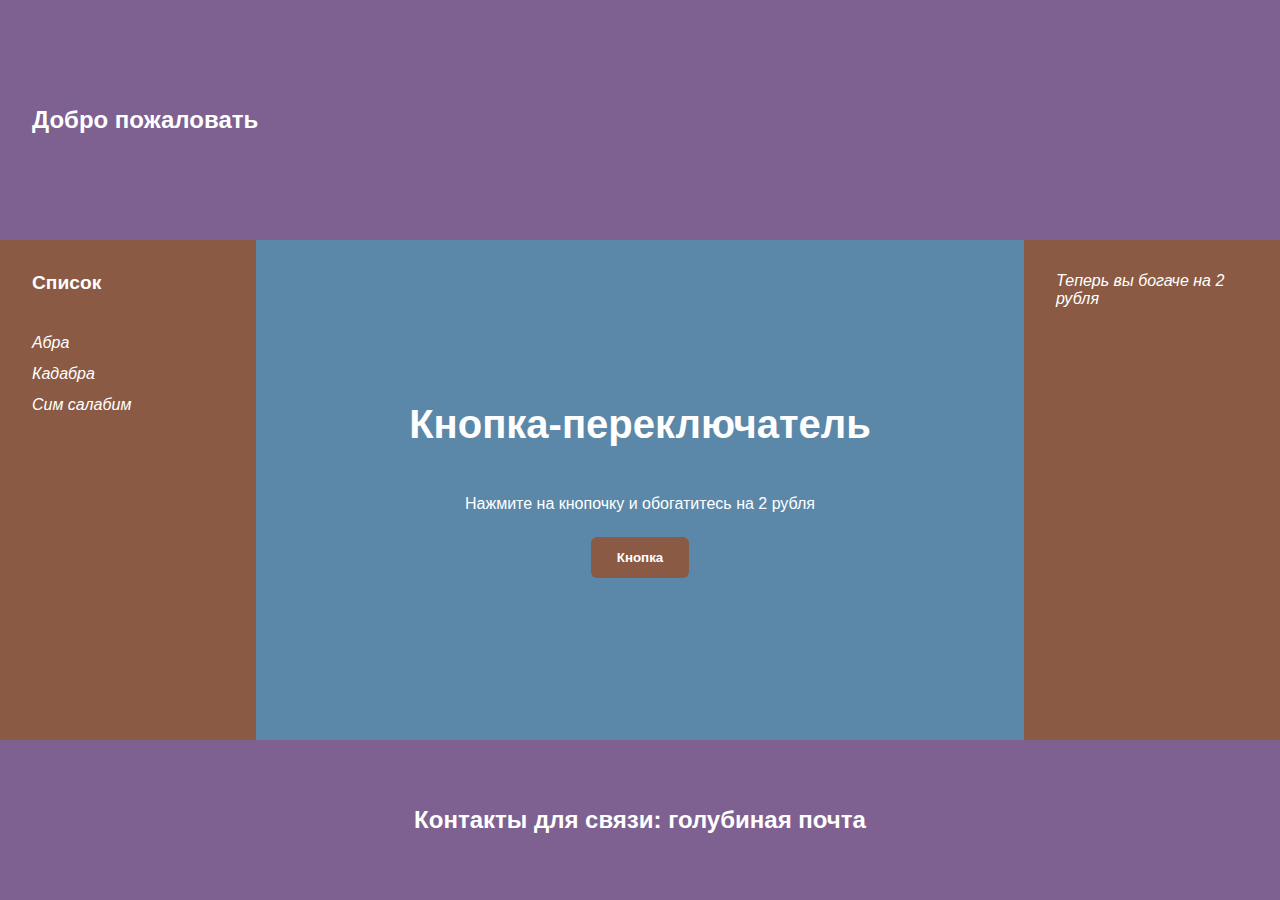
<file: дз1/index.html>
<!DOCTYPE html>
<html lang="ru">
<head>
  <meta charset="UTF-8">
  <meta name="viewport" content="width=device-width, initial-scale=1.0">
  <link rel="stylesheet" href="styles.css">
  <title>1 лаба</title>
</head>
<body>
  <div class="page-wrapper">
    <header class="page-header">
      <div class="header-content">
        <div class="header-text">
          <h2>Добро пожаловать</h2>
        </div>
      </div>
    </header>
    
    <main class="page-main">
      <div class="main-grid">
        <aside class="left-panel">
          <p class="panel-title">Список</p>
          <div class="magic-list">
            <ul>
              <li>Абра</li>
              <li>Кадабра</li>
              <li>Сим салабим</li>
            </ul>
          </div>
        </aside>
        
        <section class="content-area">
          <div class="welcome-message">
            <h1>Кнопка-переключатель</h1>
          </div>
          <div class="interaction-block">
            <p class="initial-text">Нажмите на кнопочку и обогатитесь на 2 рубля</p>
            <p class="magic-text hidden">Поздравляю! Теперь обратно</p>
            <button class="magic-button" id="toggleButton">Кнопка</button>
          </div>
        </section>
        
        <aside class="right-panel">Теперь вы богаче на 2 рубля</aside>
      </div>
    </main>
    
    <footer class="page-footer">
      <div class="footer-content">
        <div class="footer-text">
          <h2>Контакты для связи: голубиная почта</h2>
        </div>
      </div>
    </footer>
  </div>

  <script src="script.js"></script>
</body>
</html>
</file>
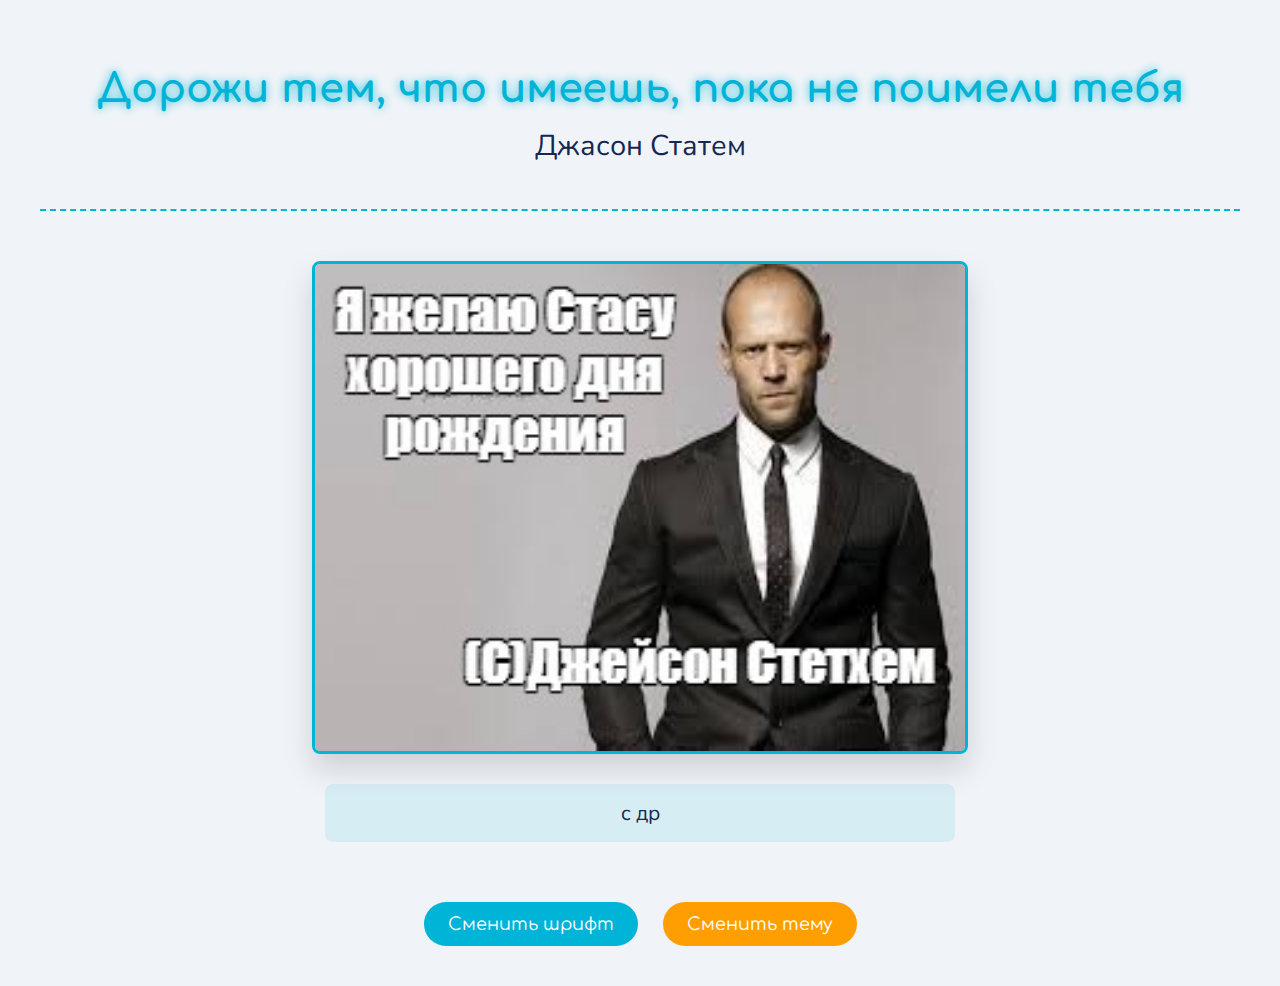
<file: дз2/index.html>
<!DOCTYPE html>
<html lang="ru">
<head>
  <meta charset="UTF-8">
  <meta name="viewport" content="width=device-width, initial-scale=1.0">
  <title>2 дз</title>
  <link href="https://fonts.googleapis.com/css2?family=Comfortaa:wght@400;700&family=Nunito:wght@400;700&display=swap" rel="stylesheet">
  <link rel="stylesheet" href="styles.css">
</head>
<body>
  <div class="wrapper">
    <header class="main-header">
      <h1 class="title">Дорожи тем, что имеешь, пока не поимели тебя</h1>
      <h2 class="subtitle">Джасон Статем</h2>
    </header>

    <main class="content">
      <section class="mem-section">
        <div class="mem-frame">
          <img src="meme.jpg" alt="статэм" class="mem-pic">
        </div>
        
        <p class="mem-caption">c др</p>
      </section>

      <div class="action-buttons">
        <button class="action-btn font-switcher">Сменить шрифт</button>
        <button class="action-btn theme-switcher">Сменить тему</button>
      </div>
    </main>
  </div>

  <script src="script.js"></script>
</body>
</html>
</file>
<file: дз1/styles.css>
*,
*::before,
*::after {
  margin: 0;
  padding: 0;
  box-sizing: border-box;
  font-family: 'Segoe UI', Tahoma, Geneva, Verdana, sans-serif;
}

html {
  font-size: 16px;
}

body {
  display: flex;
  flex-direction: column;
  min-height: 100vh;
  background-color: #f5f5f5;
  color: #333;
}

.page-wrapper {
  display: flex;
  flex-direction: column;
  min-height: 100vh;
}

.page-header {
  height: 15rem;
  background-color: #7e6091;
  color: white;
}

.header-content {
  width: 100%;
  height: 100%;
  display: flex;
  align-items: center;
  justify-content: flex-start;
  padding: 0 2rem;
}

.header-text {
  width: 80%;
}

.page-main {
  flex-grow: 1;
}

.main-grid {
  display: flex;
  width: 100%;
  min-height: calc(100vh - 25rem); 
}

.left-panel {
  width: 20%;
  background-color: #8a5a44;
  color: #fff;
  padding: 2rem;
  display: flex;
  flex-direction: column;
  gap: 1.5rem;
}

.panel-title {
  font-weight: 700;
  font-size: 1.2rem;
  margin-bottom: 1rem;
}

.magic-list ul {
  list-style-type: none;
}

.magic-list li {
  margin-bottom: 0.8rem;
  font-style: italic;
}

.content-area {
  width: 60%;
  background-color: #5b88a8;
  padding: 3rem;
  display: flex;
  flex-direction: column;
  align-items: center;
  justify-content: center;
  gap: 2rem;
  color: #fff;
}

.welcome-message h1 {
  font-size: 2.5rem;
  margin-bottom: 1rem;
}

.interaction-block {
  display: flex;
  flex-direction: column;
  align-items: center;
  gap: 1.5rem;
  text-align: center;
  max-width: 80%;
}

.right-panel {
  width: 20%;
  background-color: #8a5a44;
  color: #fff;
  padding: 2rem;
  font-style: italic;
}

.page-footer {
  height: 10rem;
  background-color: #7e6091;
  color: white;
}

.footer-content {
  width: 100%;
  height: 100%;
  display: flex;
  align-items: center;
  justify-content: center;
}

.hidden {
  display: none;
}

.visible {
  display: block;
}

.magic-button {
  padding: 0.8rem 1.6rem;
  background-color: #8a5a44;
  color: white;
  border: none;
  border-radius: 0.4rem;
  cursor: pointer;
  font-weight: 600;
  transition: all 0.3s ease;
}

.magic-button:hover {
  background-color: #6d4735;
  transform: translateY(-2px);
  box-shadow: 0 4px 8px rgba(0, 0, 0, 0.2);
}
</file>
<file: дз2/styles.css>
:root {
  --font-main: 'Comfortaa', cursive;
  --font-alt: 'Nunito', sans-serif;
  --bg-light: #f0f4f8;
  --bg-dark: #1a1a2e;
  --text-light: #e6e6e6;
  --text-dark: #142850;
  --accent: #00b4d8;
  --neon: 0 0 10px rgba(0, 180, 216, 0.8);
}

body {
  font-family: var(--font-main);
  background-color: var(--bg-light);
  color: var(--text-dark);
  margin: 0;
  padding: 0;
  min-height: 100vh;
  transition: all 0.4s cubic-bezier(0.22, 1, 0.36, 1);
}

.wrapper {
  max-width: 1200px;
  margin: 0 auto;
  padding: 40px 20px;
}

.main-header {
  text-align: center;
  margin-bottom: 50px;
  padding-bottom: 20px;
  border-bottom: 2px dashed var(--accent);
}

.title {
  font-size: 2.5rem;
  margin-bottom: 15px;
  color: var(--accent);
  text-shadow: var(--neon);
}

.subtitle {
  font-family: var(--font-alt);
  font-size: 1.8rem;
  font-weight: 400;
  margin-top: 0;
}

.mem-section {
  text-align: center;
  margin-bottom: 60px;
}

.mem-frame {
  margin: 30px auto;
  max-width: 650px;
  border-radius: 8px;
  overflow: hidden;
  box-shadow: 0 15px 30px rgba(0, 0, 0, 0.15);
  transition: transform 0.3s, box-shadow 0.3s;
  border: 3px solid var(--accent);
}

.mem-frame:hover {
  transform: translateY(-5px);
  box-shadow: 0 20px 40px rgba(0, 0, 0, 0.2);
}

.mem-pic {
  width: 100%;
  height: auto;
  display: block;
}

.mem-caption {
  max-width: 600px;
  margin: 25px auto 0;
  font-size: 1.3rem;
  font-family: var(--font-alt);
  padding: 15px;
  background-color: rgba(0, 180, 216, 0.1);
  border-radius: 8px;
}

.action-buttons {
  display: flex;
  justify-content: center;
  gap: 25px;
  margin-top: 40px;
}

.action-btn {
  padding: 12px 24px;
  border: none;
  border-radius: 50px;
  font-family: inherit;
  font-size: 1.1rem;
  cursor: pointer;
  transition: all 0.3s ease;
  position: relative;
  overflow: hidden;
  z-index: 1;
}

.font-switcher {
  background-color: var(--accent);
  color: white;
}

.theme-switcher {
  background-color: #ff9e00;
  color: white;
}

.action-btn:hover {
  transform: translateY(-3px);
  box-shadow: 0 8px 20px rgba(0, 0, 0, 0.2);
}

.action-btn:active {
  transform: translateY(1px);
}

.action-btn::after {
  content: '';
  position: absolute;
  top: 0;
  left: 0;
  width: 100%;
  height: 100%;
  background: linear-gradient(45deg, transparent 50%, rgba(255,255,255,0.3) 50%);
  background-size: 250%;
  transition: background-position 0.5s;
  z-index: -1;
}


.action-btn:hover::after {
  background-position: 100% 0;
}

body.dark-theme {
  background-color: var(--bg-dark);
  color: var(--text-light);
}

body.dark-theme .cat-frame {
  border-color: #ff9e00;
}

body.dark-theme .title {
  color: #ff9e00;
  text-shadow: 0 0 10px rgba(255, 158, 0, 0.8);
}
</file>
